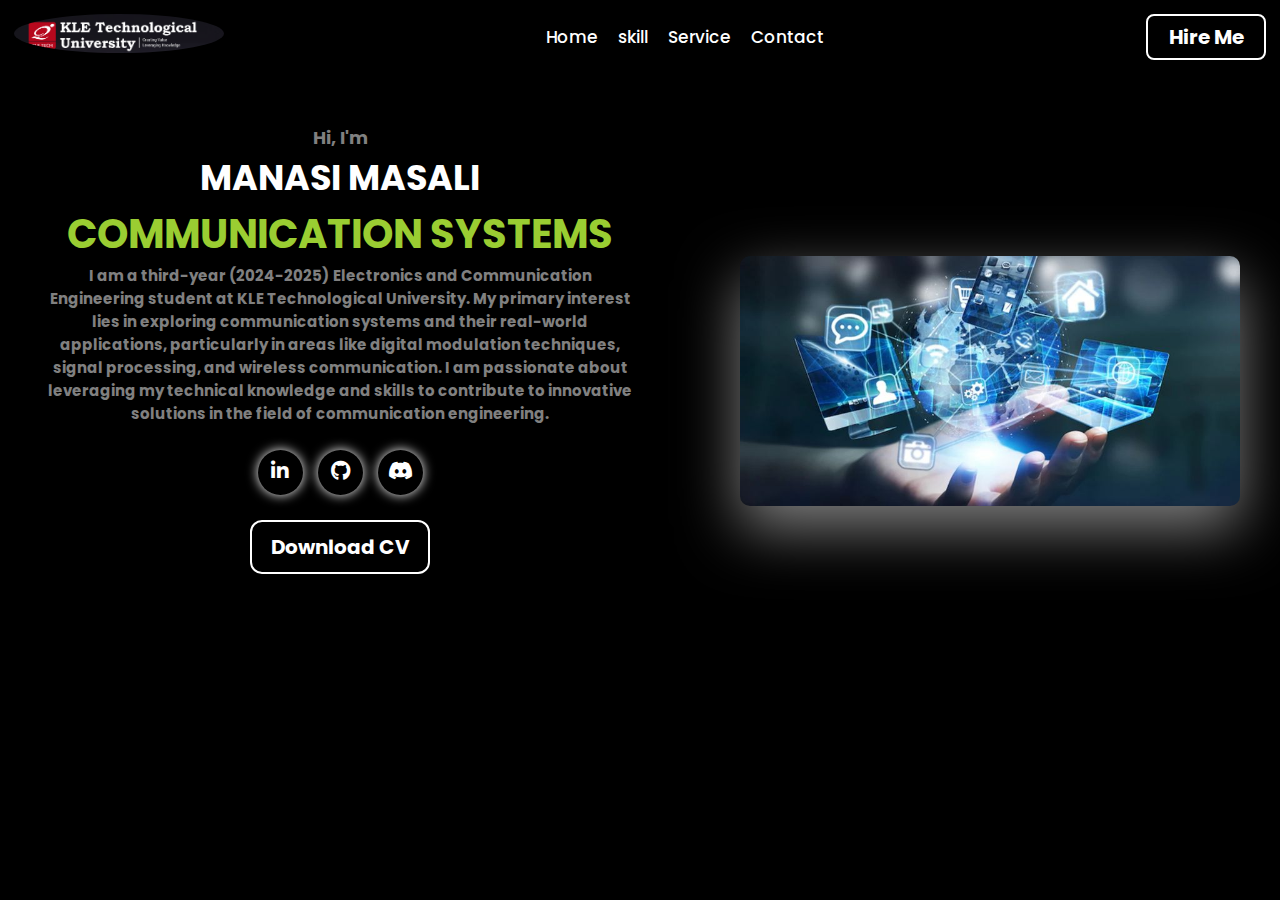
<file: index.html>
<!DOCTYPE html>
<html lang="en">
<head>
    <meta charset="UTF-8">
    <meta name="viewport" content="width=device-width, initial-scale=1.0">
    <title>Portfolio Website</title>
    <link rel="stylesheet" href="https://cdnjs.cloudflare.com/ajax/libs/font-awesome/6.7.2/css/all.min.css" integrity="sha512-Evv84Mr4kqVGRNSgIGL/F/aIDqQb7xQ2vcrdIwxfjThSH8CSR7PBEakCr51Ck+w+/U6swU2Im1vVX0SVk9ABhg==" crossorigin="anonymous" referrerpolicy="no-referrer" />
    <link rel="stylesheet" href="style.css">
</head>
<body>
    <header>
        <div class="logo">
            <img src="logo.png" alt="Logo" />
        </div>
        <div class="navbar">
            <ul>
                <li><a href="index.html">Home</a></li>
                <li><a href="skill.html">skill</a></li>
                <li><a href="#">Service</a></li>
                <li><a href="#">Contact</a></li>
            </ul>
        </div>
        <div class="button">
            <button class="btn">Hire Me</button>
        </div>
    </header>
    <!-- Hero Section -->
    <div class="hero">
        <div class="hero-content">
            <h5>Hi, I'm</h5>
            <h2>MANASI MASALI</h2>
            <h1>COMMUNICATION SYSTEMS</h1>
            <p>I am a third-year (2024-2025) Electronics and Communication Engineering student at KLE Technological University. My primary interest lies in exploring communication systems and their real-world applications, particularly in areas like digital modulation techniques, signal processing, and wireless communication. I am passionate about leveraging my technical knowledge and skills to contribute to innovative solutions in the field of communication engineering.</p>
            <div class="social-media">
                <li><a href="https://www.linkedin.com/in/manasi-masali-ab284b26a/" target="_blank"><i class="fa-brands fa-linkedin-in"></i></a></li>
                <li><a href="https://github.com/ManasiMasali" target="_blank"><i class="fa-brands fa-github"></i></a></li>
                <li><a href="https://discord.com/users/manasim_" target="_blank"><i class="fa-brands fa-discord"></i></a></li>
            </div>
            <div class="buttton">
                <button class="bttn">Download CV</button>
            </div>
        </div>
        <div class="image">
            <img src="net.jpg" alt="Portfolio Image" />
        </div>
    </div>
</body>
</html>
</file>
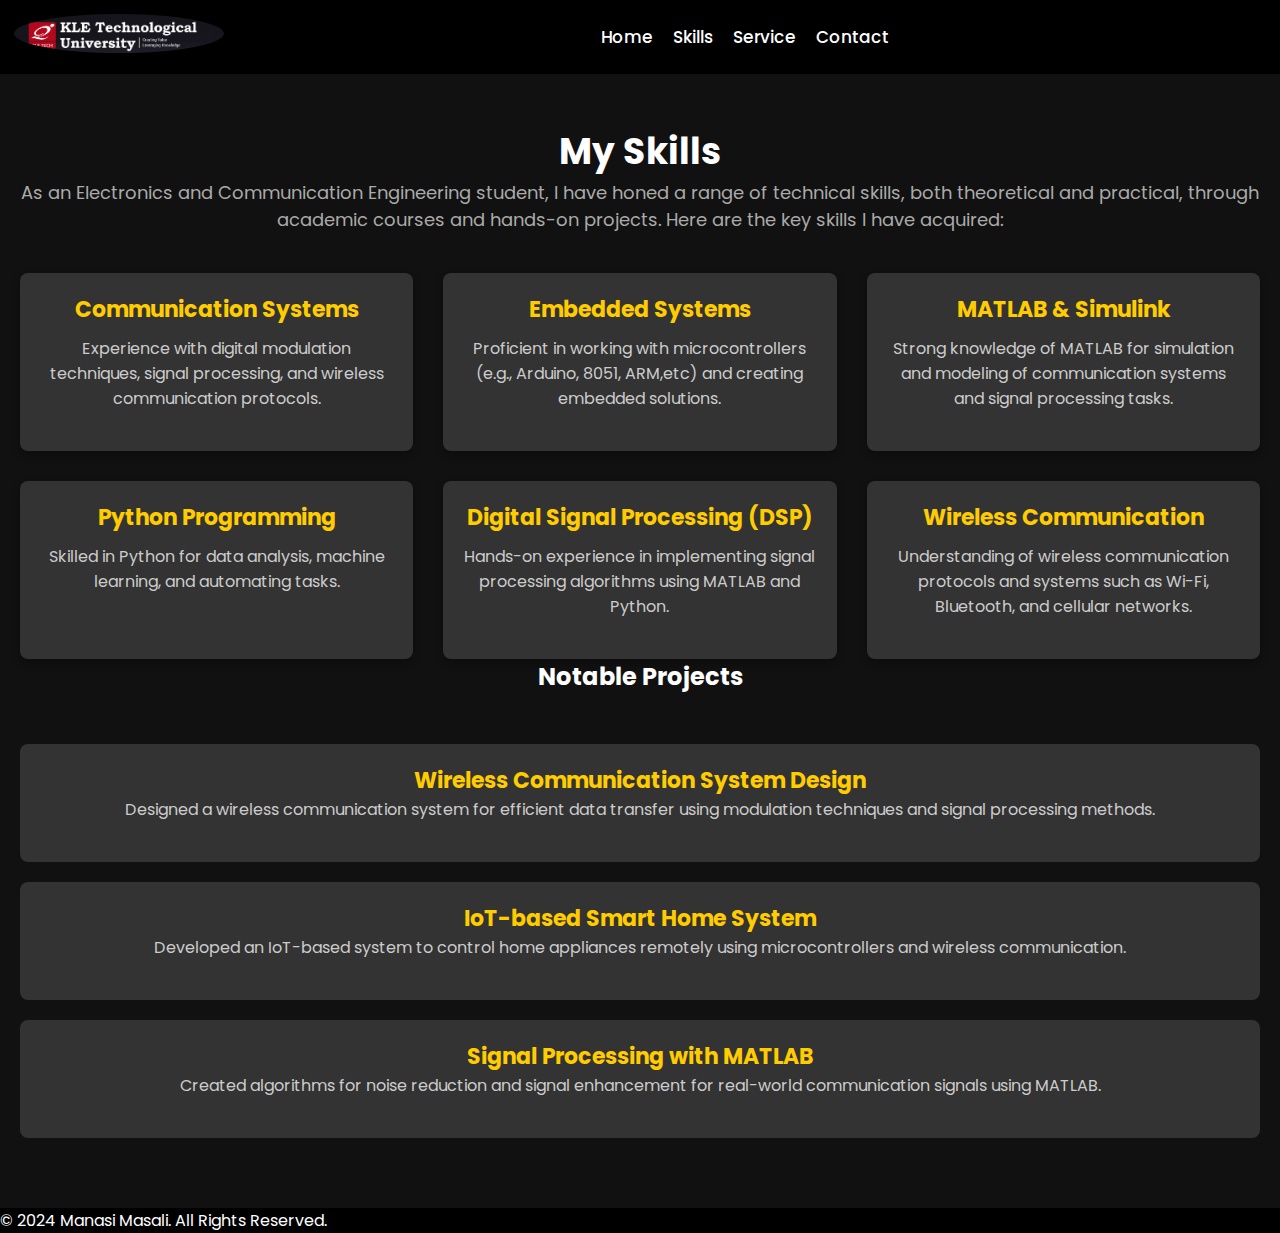
<file: skill.html>
<!DOCTYPE html>
<html lang="en">
<head>
    <meta charset="UTF-8">
    <meta name="viewport" content="width=device-width, initial-scale=1.0">
    <title>Skills - Manasi Masali</title>
    <link rel="stylesheet" href="style.css">
</head>
<body>
    <header>
        <div class="logo">
            <img src="logo.png" alt="Logo" />
        </div>
        <div class="navbar">
            <ul>
                <li><a href="index.html">Home</a></li>
                <li><a href="skill.html">Skills</a></li>
                <li><a href="#">Service</a></li>
                <li><a href="#">Contact</a></li>
            </ul>
        </div>
    </header>

    <!-- Skills Section -->
    <section class="skills-section">
        <div class="container">
            <h1>My Skills</h1>
            <p>As an Electronics and Communication Engineering student, I have honed a range of technical skills, both theoretical and practical, through academic courses and hands-on projects. Here are the key skills I have acquired:</p>
            
            <div class="skills-list">
                <div class="skill-item">
                    <h2>Communication Systems</h2>
                    <p>Experience with digital modulation techniques, signal processing, and wireless communication protocols.</p>
                </div>
                <div class="skill-item">
                    <h2>Embedded Systems</h2>
                    <p>Proficient in working with microcontrollers (e.g., Arduino, 8051, ARM,etc) and creating embedded solutions.</p>
                </div>
                <div class="skill-item">
                    <h2>MATLAB & Simulink</h2>
                    <p>Strong knowledge of MATLAB for simulation and modeling of communication systems and signal processing tasks.</p>
                </div>
                <div class="skill-item">
                    <h2>Python Programming</h2>
                    <p>Skilled in Python for data analysis, machine learning, and automating tasks.</p>
                </div>
                <div class="skill-item">
                    <h2>Digital Signal Processing (DSP)</h2>
                    <p>Hands-on experience in implementing signal processing algorithms using MATLAB and Python.</p>
                </div>
                <div class="skill-item">
                    <h2>Wireless Communication</h2>
                    <p>Understanding of wireless communication protocols and systems such as Wi-Fi, Bluetooth, and cellular networks.</p>
                </div>
            </div>

            <h2>Notable Projects</h2>
            <div class="projects-list">
                <div class="project-item">
                    <h3>Wireless Communication System Design</h3>
                    <p>Designed a wireless communication system for efficient data transfer using modulation techniques and signal processing methods.</p>
                </div>
                <div class="project-item">
                    <h3>IoT-based Smart Home System</h3>
                    <p>Developed an IoT-based system to control home appliances remotely using microcontrollers and wireless communication.</p>
                </div>
                <div class="project-item">
                    <h3>Signal Processing with MATLAB</h3>
                    <p>Created algorithms for noise reduction and signal enhancement for real-world communication signals using MATLAB.</p>
                </div>
            </div>
        </div>
    </section>

    <footer>
        <p>&copy; 2024 Manasi Masali. All Rights Reserved.</p>
    </footer>
</body>
</html>
</file>
<file: style.css>
@import url('https://fonts.googleapis.com/css2?family=Poppins:wght@300;400;500;600;700&display=swap');

* {
    padding: 0;
    margin: 0;
    box-sizing: border-box;
    list-style: none;
    text-decoration: none;
    font-family: 'Poppins', sans-serif;
}

body {
    background-color: #000;
    color: #fff;
}

header {
    display: flex;
    align-items: center;
    justify-content: space-between;
    padding: 14px;
}

header .logo img {
    max-width: 210px; /* Increased size */
    height: auto;
    border-radius: 50%; /* Optional for circular logo */
}

header .navbar ul {
    display: flex;
    align-items: center;
    gap: 20px;
}

header .navbar {
    margin-left: auto;
    margin-right: auto;
}

header .navbar ul li a {
    color: #fff;
    font-size: 17px;
    font-weight: 500;
    cursor: pointer;
}

header .navbar ul li a:hover {
    text-decoration: underline;
}

header .button .btn {
    padding: 6px;
    width: 120px;
    background-color: transparent;
    font-size: 20px;
    font-weight: bold;
    color: #fff;
    border: 2px solid white;
    outline: none;
    border-radius: 8px;
    cursor: pointer;
}

/* Hero Section */
.hero {
    display: flex;
    align-items: center;
    justify-content: center;
    flex-wrap: wrap;
    padding: 50px 20px;
}

.hero .hero-content {
    text-align: center;
    max-width: 600px;
}

.hero .hero-content h5 {
    font-size: 18px;
    font-weight: bold;
    color: gray;
}

.hero .hero-content h2 {
    color: #fff;
    font-size: 35px;
    font-weight: bold;
}

.hero .hero-content h1 {
    color: yellowgreen;
    font-size: 40px;
    font-weight: bold;
}

.hero .hero-content p {
    color: gray;
    font-size: 15px;
    font-weight: bold;
}

.hero .hero-content .social-media {
    display: flex;
    gap: 15px;
    align-items: center;
    justify-content: center;
    margin: 25px;
}

.hero .hero-content .social-media li {
    width: 45px;
    height: 45px;
    display: flex;
    align-items: center;
    justify-content: center;
    background: transparent;
    border-radius: 50%;
    box-shadow: 0 0 12px white;
    cursor: pointer;
    transition: 0.4s;
}

.hero .hero-content .social-media li:hover {
    scale: 1.1;
    box-shadow: 0 22px 30px yellowgreen;
}

.hero .hero-content .social-media li i {
    color: #fff;
    font-size: 20px;
}

.hero .hero-content .buttton .bttn {
    width: 180px;
    padding: 10px;
    border: 2px solid white;
    outline: none;
    background-color: transparent;
    font-size: 20px;
    font-weight: bold;
    border-radius: 12px;
    color: #fff;
    cursor: pointer;
    transition: 0.4s;
}

.hero .hero-content .buttton .bttn:hover {
    scale: 1.1;
    box-shadow: 0 20px 25px green;
}

.hero .image img {
    max-width: 100%;
    height: auto;
    width: 500px; /* Increased width */
    margin-left: 100px; /* Moves the image 30px to the right */
    margin-top: 70px; /* Adjusted spacing */
    border-radius: 10px;
    object-fit: cover;
    filter: drop-shadow(0 22px 30px gray);
}

@media (max-width: 1110px) {
    .hero {
        flex-direction: column;
    }

    .hero .hero-content {
        margin-top: 20px;
    }

    .hero .hero-content h2 {
        font-size: 30px;
    }

    .hero .hero-content h1 {
        font-size: 32px;
    }

    .hero .hero-content p {
        font-size: 13px;
    }

    .hero .image img {
        width: 370px;
    }
}

/* Skills Section */
.skills-section {
    padding: 50px 20px;
    background-color: #111;
    color: #fff;
    text-align: center;
}

.skills-section h1 {
    font-size: 36px;
    font-weight: bold;
}

.skills-section p {
    font-size: 18px;
    color: #aaa;
    margin-bottom: 20px;
}

.skills-list {
    display: grid;
    grid-template-columns: repeat(3, 1fr);
    gap: 30px;
    margin-top: 40px;
}

.skill-item {
    background-color: #333;
    padding: 20px;
    border-radius: 8px;
    box-shadow: 0 4px 8px rgba(0, 0, 0, 0.3);
}

.skill-item h2 {
    color: #ffcc00;
    font-size: 22px;
    margin-bottom: 10px;
}

.skill-item p {
    color: #ccc;
    font-size: 16px;
}

.projects-list {
    margin-top: 50px;
}

.project-item {
    background-color: #333;
    padding: 20px;
    margin-bottom: 20px;
    border-radius: 8px;
}

.project-item h3 {
    color: #ffcc00;
    font-size: 22px;
}

.project-item p {
    color: #ccc;
    font-size: 16px;
}
</file>
